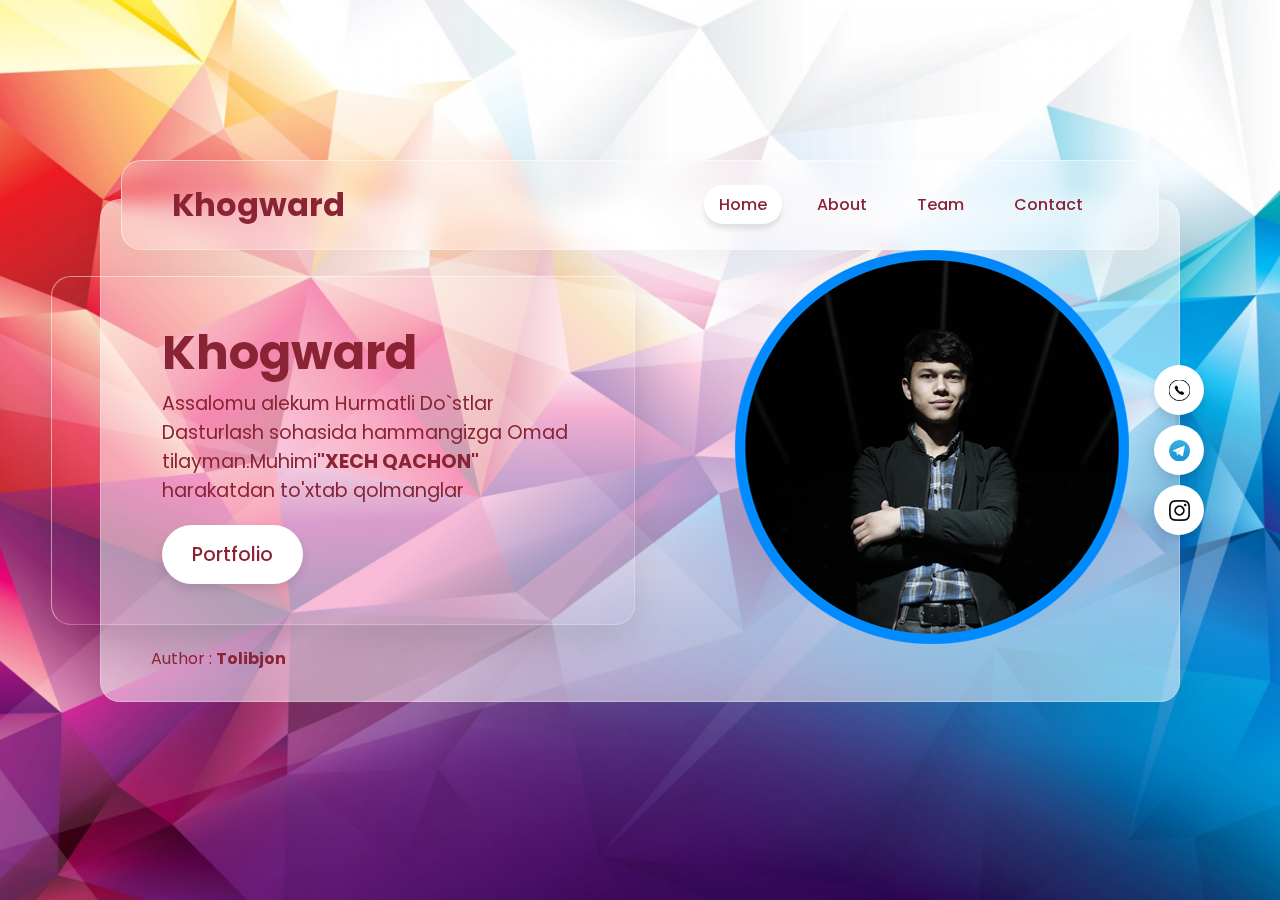
<file: index.html>
<!DOCTYPE html>
<html>
<head>
	<link rel="stylesheet" type="text/css" href="css/style.css">
	<title>Khogward Group</title>
</head>
<body>
	<section>
		<div class="container">
			<header>
				<a href="#" class="logo">Khogward</a>
				<ul>
					<li><a href="./index.html" class="active">Home</a></li>
					<li><a href="./about.html">About</a></li>
					<li><a href="https://t.me/Khogward">Team</a></li>
					<li><a href="https://t.me/Mr_ProgrammerUZB">Contact</a></li>
				</ul>
			</header>
			<div class="content">
				<h2>Khogward</h2>
				<p>Assalomu alekum Hurmatli Do`stlar Dasturlash 
					sohasida hammangizga Omad tilayman.Muhimi<strong>"XECH QACHON"</strong>  
					harakatdan to'xtab qolmanglar</p>
					<a href="https://www.instagram.com/vita_creative_group/">Portfolio</a>
			</div>
			<div class="imgBx">
				<img src="img/character.png">
			</div>

			<ul class="sci">
				<li><a href="./img/nomer.jpg"><img src="img/facebook.png"></a></li>
				<li><a href="https://t.me/Mr_ProgrammerUZB"><img src="img/twitter.png"></a></li>
				<li><a href="https://www.instagram.com/mrcheeryuz/"><img src="img/instagram.png"></a></li>
			</ul>
			<p class="copyrightText">Author : <strong>Tolibjon</strong></p>
		</div>
	</section>
</body>
</html>
</file>
<file: css/style.css>
@import url('https://fonts.googleapis.com/css?family=Poppins:200,300,400,500,600,700,800,900&display=swap');
*
{
	margin: 0;
	padding: 0;
	box-sizing: border-box;
	font-family: 'Poppins', sans-serif;
}
section
{
	display: flex;
	justify-content: center;
	align-items: center;
	min-height: 100vh;
	background: url(../img/bg2.jpg);
	background-size: cover;
	background-position: center;
	background-attachment: fixed;
	padding: 50px;
}
.container
{
	position: relative;
	width: calc(100% - 100px);
	min-height: calc(100vh - 280px);
	min-height: 300px;
	background: rgba(255,255,255,0.5);
	box-shadow: 0 15px 35px rgba(0,0,0,0.05);
	border-radius: 20px;
	display: flex;
	border: 1px solid rgba(255,255,255,0.25);
	justify-content: space-between;
	align-items: center;
	padding: 50px;
}
header
{
	position: absolute;
	top: -40px;
	right: 20px;
	left: 20px;
	padding: 20px 50px;
	display: flex;
	justify-content: space-between;
	align-items: center;
	background: rgba(255,255,255,0.2);
	box-shadow: 0 15px 35px rgba(0,0,0,0.05);
	border-radius: 20px;
	backdrop-filter: blur(10px);
	border: 1px solid rgba(255,255,255,0.25);
	border-top: 1px solid rgba(255,255,255,0.5);
	border-left: 1px solid rgba(255,255,255,0.5);
}
header .logo
{
	color: #8a2435;
	font-weight: 700;
	text-decoration: none;
	font-size: 2em;
}
header ul
{
	display: flex;
}
header ul li
{
	list-style: none;
	margin: 0 10px;
}
header ul li a
{
	text-decoration: none;
	font-weight: 500;
	color: #8a2435;
	padding: 8px 15px;
	border-radius: 25px;
}
header ul li a:hover,
header ul li a.active
{
	background: #fff;
	box-shadow: 0 5px 5px rgba(0,0,0,0.1);
}

.content
{
	transform: translate(-100px);
	max-width: 700px;
	box-shadow: 0 15px 35px rgba(0,0,0,0.1);
	border-radius: 20px;
	bockdrop-filter: blur(10px);
	border: 1px solid rgba(255,255,255,0.25);
	border-top: 1px solid rgba(255,255,255,0.5);
	border-left: 1px solid rgba(255,255,255,0.5);
	padding: 40px;
	padding-left: 110px;
}

.content h2
{
	font-size: 3em;
	color: #8a2435;
}

.content p
{
	font-size: 1.2em;
	color: #8a2435;
}

.content a 
{
	display: inline-block;
	padding: 15px 30px;
	background: #fff;
	color: #8a2435;
	margin-top: 20px;
	border-radius: 30px;
	font-size: 1.2em;
	font-weight: 500;
	text-decoration: none;
	box-shadow: 0 5px 10px rgba(0,0,0,0.1);
}
.imgBx img
{
	max-width: 400px;
	animation: animate 5s linear infinite;
}
@keyframes animate
{
	0%,100%
	{
		transform: translateY(50px);
	}
	50%
	{
		transform: translateY(100px);
	}
}

.sci
{
	position: absolute;
	right: -25px;
	display: flex;
	justify-content: center;
	align-items: center;
	flex-direction: column;
}
.sci li
{
	list-style: none;
	transition: 0.5s;
}
.sci li a
{
	text-decoration: none;
	width: 50px;
	height: 50px;
	background: #fff;
	display: flex;
	justify-content: center;
	align-items: center;
	border-radius: 50%;
	margin: 5px 0;
	box-shadow: 0 5px 10px rgba(0,0,0,0.1);
}
.sci li a img
{
	transform: scale(0.6);
	transition: 0.5s;
}
.sci li:hover a img
{
	transform: scale(0.6) rotate(360deg);
}


.copyrightText
{
	position: absolute;
	bottom: 30px;
	left: 50px;
	color: #8a2435;
} 





@media (max-width: 1200px)
{
	.container
	{
		position: relative;
		width: calc(100% -20px);
	}
}

@media (max-width: 992px)
{
	section
	{
		padding: 50px 10px 10px;
	}
	.container
	{
		flex-direction: column;
		height: auto;
		padding: 20px;
	}

	.container .content
	{
		transform: translate(0px);
		max-width: 100%;
		padding: 30px;
		margin-top: 40px;
	}

	header
	{
		position: relative;
		flex-direction: column;
		width: 100%;
		top: -60px;
		padding: 20px;
		right: 0;
		left: 0;
	}

	header ul
	{
		margin-top: 10px;
		flex-wrap: wrap;
		justify-content: center;
	}

	header ul li
	{
		margin: 2px;
	}

	header ul li a
	{
		display: inline-block;
	}

	.imgBx
	{
		margin-bottom: 50px;
	}

	.content a
	{
		font-size: 1em;
		padding: 10px 20px;
	}


	@keyframes animate
	{
		0%
		{
			transform: translateY(-20px);
		}

		50%
		{
			transform: translateY(20px);
		}
	}
	.sci
	{
		position: relative;
		flex-direction: row;
		left: 0;
	}

	.sci li a
	{
		margin: 0 10px;
	}

	.copyrightText
	{
		position: relative;
		bottom: initial;
		left: inherit;
		width: 100%;
		color: #8a2435;
		text-align: center;
		margin-top: 20px;
	}
}

@media (max-width: 600px)
{
	.content h2
	{
		font-size: 1.5em;
		color: #8a2435;
	}

	.content p
	{
		font-size: 1em;
		color: #8a2435;
	}

	.imgBx img
	{
		max-width: 300px;
	}
}
</file>
